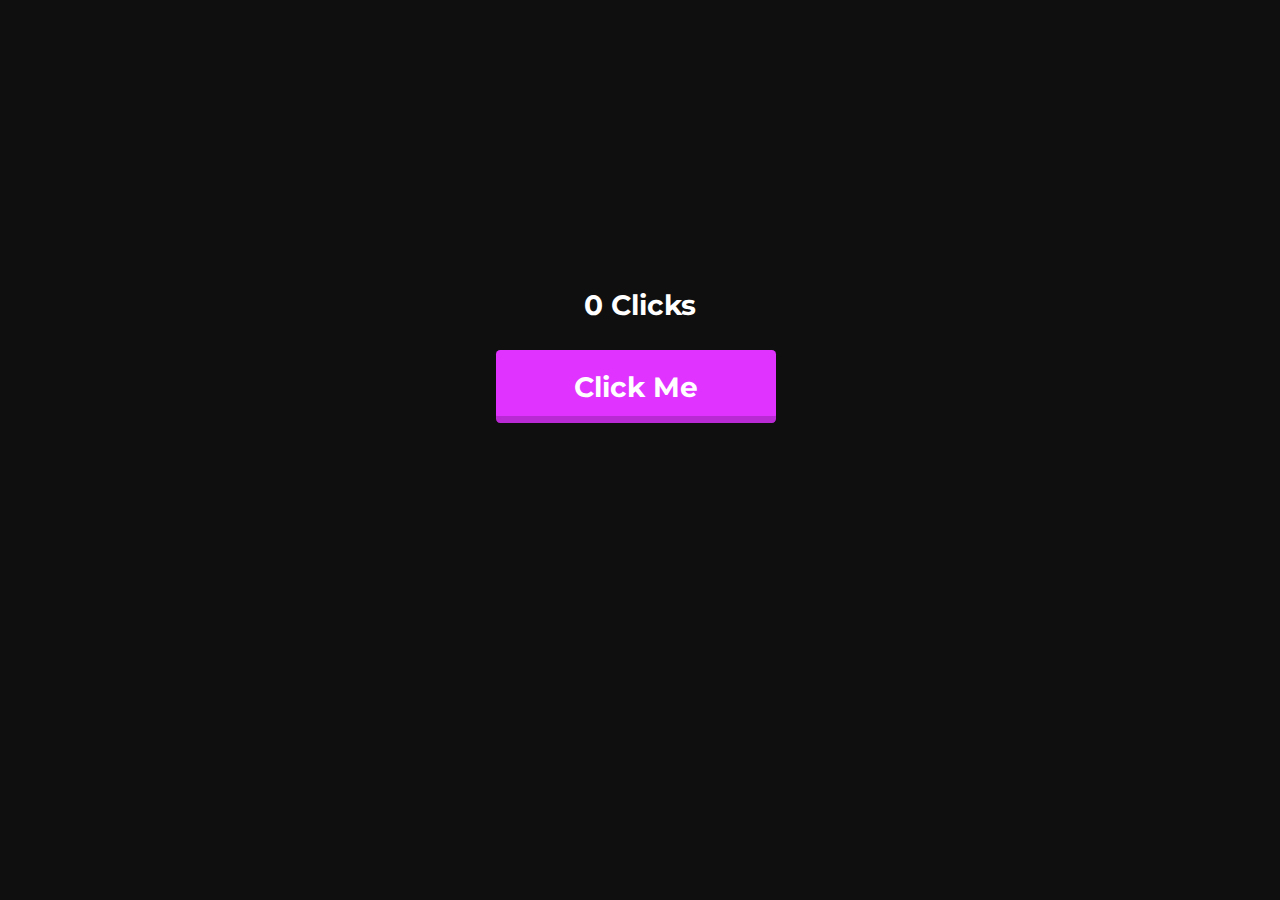
<file: Clicker/index.html>
<!DOCTYPE html>
<html lang="en">
<head>
    <meta charset="UTF-8">
    <meta http-equiv="X-UA-Compatible" content="IE=edge">
    <meta name="viewport" content="width=device-width, initial-scale=1.0">
    <link rel="stylesheet" href="style.css">
    <script src="https://code.jquery.com/jquery-3.6.0.min.js" integrity="sha256-/xUj+3OJU5yExlq6GSYGSHk7tPXikynS7ogEvDej/m4=" crossorigin="anonymous"></script>
    <script src="script.js"></script>
    <title>The Button</title>
</head>
<body>
    <div class="container">
        <div class="text">0 Clicks</div>
        <a href="#" class="button">Click Me</a>
    </div>
</body>
</html>
</file>
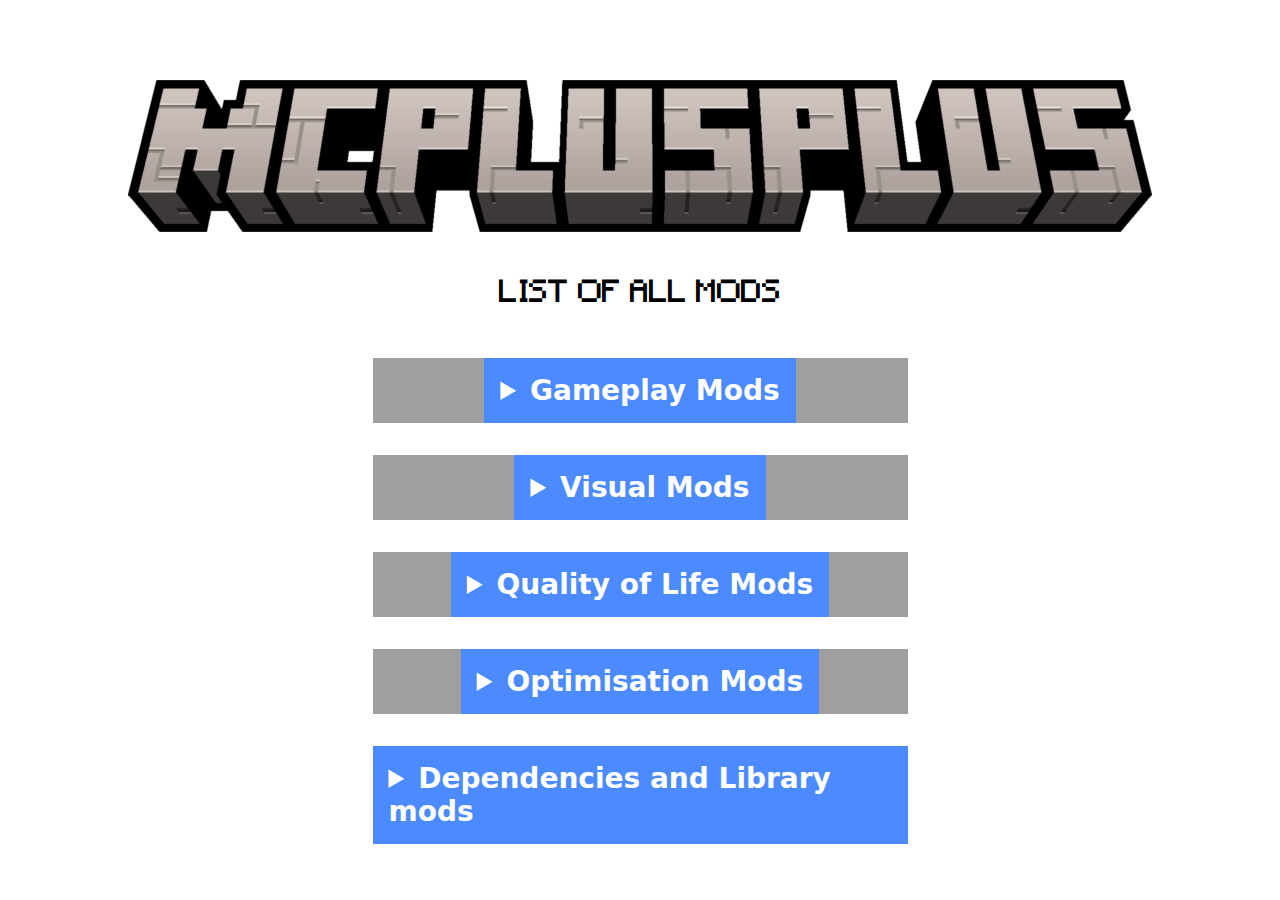
<file: modpack/index.html>
<!DOCTYPE html>
<html lang="en">
<head>
    <meta charset="UTF-8">
    <meta name="viewport" content="width=device-width, initial-scale=1.0">
    <link rel="stylesheet" href="style.css">
    <link rel="shortcut icon" href="public/mcnew.png" type="image/x-icon">
    <title>MC++</title>
</head>
<body>
    <img src="public/minecraft_title.png" alt="mcplusplus">

    <h3>LIST OF ALL MODS</h3>

    <details class="category">
        <summary class="big">Gameplay Mods</summary>

        <details>
            <summary>Advanced Netherite</summary>
            <div class="flex">
                <p>Additional tiers to Netherite Armour to make it even better.</p>
                <a href="https://modrinth.com/mod/advanced-netherite">Website</a>
            </div>
        </details>
    
        <details>
            <summary>AntiXray</summary>
            <div class="flex">
                <p>Stops xraying.</p>
                <a href="https://modrinth.com/mod/anti-xray">Website</a>
            </div>
        </details>
    
        <details>
            <summary>Cinderscapes</summary>
            <div class="flex">
                <p>Adds some new biomes to the Nether.</p>
                <a href="https://modrinth.com/mod/cinderscapes">Website</a>
            </div>
        </details>
    
        <details>
            <summary>Dungeons and Taverns</summary>
            <div class="flex">
                <p>Adds a lot of new structures to explore.</p>
                <a href="https://modrinth.com/mod/dungeons-and-taverns">Website</a>
            </div>
        </details>
    
        <details>
            <summary>Friend & Foes</summary>
            <div class="flex">
                <p>Adds ALL of Mojang designed mobs into the game.</p>
                <a href="https://modrinth.com/mod/friends-and-foes">Website</a>
            </div>
        </details>
    
        <details>
            <summary>Friend & Foes - Beekeeper</summary>
            <div class="flex">
                <p>Extends the Beekeeper mob to add huts in villages.</p>
                <a href="https://modrinth.com/mod/friends-and-foes-beekeeper-hut-fabric">Website</a>
            </div>
        </details>
    
        <details>
            <summary>Friend & Foes - Mooblooms</summary>
            <div class="flex">
                <p>Extends the Moobloom mob to add more variants.</p>
                <a href="https://modrinth.com/mod/friends-and-foes-flowery-mooblooms-fabric">Website</a>
            </div>
        </details>
    
        <details>
            <summary>Frostiful</summary>
            <div class="flex">
                <p>Adds <b>cold</b> stuff into the game. Including freezing.</p>
                <a href="https://modrinth.com/mod/frostiful">Website</a>
            </div>
        </details>
    
        <details>
            <summary>Hardcore Revival</summary>
            <div class="flex">
                <p>Allows players to be revived even after they die if a player gets to them in time.
                <br>Also introduces sacrifices* (More on that later).
                </p>
                <a href="https://modrinth.com/mod/hardcore-revival">Website</a>
            </div>
        </details>
    
        <details>
            <summary>Healing Campfire</summary>
            <div class="flex">
                <p>Campfire give off a healing effect to anything near it. Damages any undead mobs.</p>
                <a href="https://modrinth.com/mod/healing-campfire">Website</a>
            </div>
        </details>
    
        <details>
            <summary>Just Mob Heads</summary>
            <div class="flex">
                <p>Each mob in the game has a chance to drop it's head on death.</p>
                <a href="https://modrinth.com/mod/just-mob-heads">Website</a>
            </div>
        </details>
    
        <details>
            <summary>Just Player Heads</summary>
            <div class="flex">
                <p>Players will drop heads on death.</p>
                <a href="https://modrinth.com/mod/just-player-heads">Website</a>
            </div>
        </details>
    
        <details>
            <summary>No Hostiles Around Campfire</summary>
            <div class="flex">
                <p>Campfires prevent hostiles from spawning. Also burn all nearby mobs.</p>
                <a href="https://modrinth.com/mod/no-hostiles-around-campfire">Website</a>
            </div>
        </details>
    
        <details>
            <summary>Realistic Campfires</summary>
            <div class="flex">
                <p>Campfires have to be lit with a flint and steel to be set aflame.
                <br>They also go out after a certain amount of time.
                </p>
                <a href="https://modrinth.com/mod/realistic-campfires">Website</a>
            </div>
        </details>
    
        <details>
            <summary>Scorchful</summary>
            <div class="flex">
                <p>The reverse of Frostiful. Adds heat into the game.
                <br>Players can cool off different ways.
                </p>
                <a href="https://modrinth.com/mod/scorchful">Website</a>
            </div>
        </details>
        <details>
            <summary>Ships</summary>
            <div class="flex">
                <p>Adds ship structures into the game.</p>
                <a href="https://modrinth.com/mod/ships">Website</a>
            </div>
        </details>
    
        <details>
            <summary>Simple Voice Chat</summary>
            <div class="flex">
                <p>Adds proximity voice chat into the game.</p>
                <a href="https://modrinth.com/mod/simple-voice-chat">Website</a>
            </div>
        </details>
    
        <details>
            <summary>Universal Shops</summary>
            <div class="flex">
                <p>Players can place shops and sell items.</p>
                <a href="https://modrinth.com/mod/universal-shops">Website</a>
            </div>
        </details>

        <details>
            <summary>Village Spawn Point</summary>
            <div class="flex">
                <p>Forces spawnpoint to be in a village.</p>
                <a href="https://modrinth.com/mod/village-spawn-point"></a>
            </div>
        </details>
    
        <details>
            <summary>Xaero's Minimap</summary>
            <div class="flex">
                <p>Adds a minimap into the game.</p>
                <a href="https://modrinth.com/mod/just-mob-heads">Website</a>
            </div>
        </details>
    
        <details>
            <summary>YUNG's Better ...</summary>
            <div class="flex">
                <p>The modpack contains ALL of the YUNG's structure mods.
                <br>There are wayyyyy too many so here's the links to ALL of them.
                </p>
                <div class="grid">
                    <a href="https://modrinth.com/mod/yungs-better-desert-temples">Desert Temples</a>
                    <a href="https://modrinth.com/mod/yungs-better-dungeons">Dungeons</a>
                    <a href="https://modrinth.com/mod/yungs-better-end-island">End Island</a>
                    <a href="https://modrinth.com/mod/yungs-better-jungle-temples">Jungle Temples</a>
                    <a href="https://modrinth.com/mod/yungs-better-mineshafts">Mineshafts</a>
                    <a href="https://modrinth.com/mod/yungs-better-nether-fortresses">Nether Fortresses</a>
                    <a href="https://modrinth.com/mod/yungs-better-ocean-monuments">Ocean Monuments</a>
                    <a href="https://modrinth.com/mod/yungs-better-strongholds">Strongholds</a>
                    <a href="https://modrinth.com/mod/yungs-better-witch-huts">Witch Huts</a>
                </div>
            </div>
        </details>

    </details>

    <details class="category">
        <summary>Visual Mods</summary>

        <details>
            <summary>3D Skin Layers</summary>
            <div class="flex">
                <p>Makes skins look 3D.</p>
                <a href="https://modrinth.com/mod/3dskinlayers">Website</a>
            </div>
        </details>

        <details>
            <summary>AppleSkin</summary>
            <div class="flex">
                <p>Shows useful information about hunger related stats.</p>
                <a href="https://modrinth.com/mod/appleskin">Website</a>
            </div>
        </details>

        <details>
            <summary>Capes</summary>
            <div class="flex">
                <p>Allows people to use OptiFine, LadyBug and MinecraftCapes capes in game.</p>
                <a href="https://modrinth.com/mod/capes">Website</a>
            </div>
        </details>

        <details>
            <summary>Cave Dust</summary>
            <div class="flex">
                <p>Adds little particles to caves to enhance game feel.</p>
                <a href="https://modrinth.com/mod/cave-dust">Website</a>
            </div>
        </details>

        <details>
            <summary>Chat Heads</summary>
            <div class="flex">
                <p>Player heads appear next to their chats.</p>
                <a href="https://modrinth.com/mod/chat-heads">Website</a>
            </div>
        </details>

        <details>
            <summary>Continuity</summary>
            <div class="flex">
                <p>Connected textures.</p>
                <a href="https://modrinth.com/mod/continuity">Website</a>
            </div>
        </details>

        <details>
            <summary>Detail Armor Bar</summary>
            <div class="flex">
                <p>Additional tiers to Netherite Armour to make it even better.</p>
                <a href="https://modrinth.com/mod/detail-armour-bar">Website</a>
            </div>
        </details>

        <details>
            <summary>Distant Horizons</summary>
            <div class="flex">
                <p>View distances in the hundreds without sacrificing performance.</p>
                <a href="https://modrinth.com/mod/distant-horizons">Website</a>
            </div>
        </details>

        <details>
            <summary>Falling Leaves</summary>
            <div class="flex">
                <p>Adds small leaf particles that fall from trees for atmosphere.</p>
                <a href="https://modrinth.com/mod/falling-leaves">Website</a>
            </div>
        </details>

        <details>
            <summary>Fresh Animations</summary>
            <div class="flex">
                <p>Animations for almost all mobs in the game.</p>
                <a href="https://modrinth.com/mod/fresh-animations">Website</a>
            </div>
        </details>

        <details>
            <summary>Iris Shaders</summary>
            <div class="flex">
                <p>Allows people to use OptiFine shaders with Sodium and Fabric.</p>
                <a href="https://modrinth.com/mod/iris-shaders">Website</a>
            </div>
        </details>

        <details>
            <summary>Lamb Dynamic Lights</summary>
            <div class="flex">
                <p>Adds OptiFine-style dynamic lighting from light-emiting items.</p>
                <a href="https://modrinth.com/mod/lambdynamiclights">Website</a>
            </div>
        </details>

        <details>
            <summary>Make Bubbles Pop</summary>
            <div class="flex">
                <p>Super small mod that makes bubble particles pop.</p>
                <a href="https://modrinth.com/mod/make_bubbles_pop">Website</a>
            </div>
        </details>

        <details>
            <summary>Not Enough Animations</summary>
            <div class="flex">
                <p>Adds 3D person animations for eating, running, climbing and more.</p>
                <a href="https://modrinth.com/mod/not-enough-animations">Website</a>
            </div>
        </details>

        <details>
            <summary>Visuality</summary>
            <div class="flex">
                <p>Adds very small particle effects to some parts of the game.</p>
                <a href="https://modrinth.com/mod/visuality">Website</a>
            </div>
        </details>

    </details>

    <details class="category">
        <summary>Quality of Life Mods</summary>

        <details>
            <summary>Bad Wither No Cookie</summary>
            <div class="flex">
                <p>Localises the ender dragon and wither sounds.</p>
                <a href="https://modrinth.com/mod/bad-wither-no-cookie">Website</a>
            </div>
        </details>

        <details>
            <summary>BetterF3</summary>
            <div class="flex">
                <p>Coloured F3 Menu for easier navigation and less eye garbage.</p>
                <a href="https://modrinth.com/mod/betterf3">Website</a>
            </div>
        </details>

        <details>
            <summary>Controlling</summary>
            <div class="flex">
                <p>Search bar for controls menu.</p>
                <a href="https://modrinth.com/mod/controlling">Website</a>
            </div>
        </details>

        <details>
            <summary>Jade</summary>
            <div class="flex">
                <p>WAILA/HWYLA port to 1.16+.</p>
                <a href="https://modrinth.com/mod/jade">Website</a>
            </div>
        </details>

        <details>
            <summary>JustEnoughItems (JEI)</summary>
            <div class="flex">
                <p>Crafting recipes in inventory.</p>
                <a href="https://modrinth.com/mod/jei">Website</a>
            </div>
        </details>

        <details>
            <summary>Mouse Tweaks</summary>
            <div class="flex">
                <p>Advanced mouse behaviours like shift and scroll wheel. Shift and drag etc.</p>
                <a href="https://modrinth.com/mod/mouse-tweaks">Website</a>
            </div>
        </details>

        <details>
            <summary>No Chat Reports</summary>
            <div class="flex">
                <p>Removes the ability for Microsoft to ban our accounts for saying bad stuff.</p>
                <a href="https://modrinth.com/mod/advanced-netherite">Website</a>
            </div>
        </details>

        <details>
            <summary>Polymorph</summary>
            <div class="flex">
                <p>Prevents clashing crafting recipes.</p>
                <a href="https://modrinth.com/mod/advanced-netherite">Website</a>
            </div>
        </details>

        <details>
            <summary>Zoomify</summary>
            <div class="flex">
                <p>OptiFine zoooooooooom.</p>
                <a href="https://modrinth.com/mod/advanced-netherite">Website</a>
            </div>
        </details>

        <details>
            <summary>Sound Physics Remastered</summary>
            <div class="flex">
                <p>Better 3D audio.</p>
                <a href="https://modrinth.com/mod/advanced-netherite">Website</a>
            </div>
        </details>

    </details>

    <details class="category">
        <summary>Optimisation Mods</summary>

        <details>
            <summary>Clumps</summary>
            <div class="flex">
                <p>Combines XP orbs into one to reduce lag.</p>
                <a href="https://modrinth.com/mod/clumps">Website</a>
            </div>
        </details>

        <details>
            <summary>Entity Culling</summary>
            <div class="flex">
                <p>Prevents entities that are not currently in view from being rendered.</p>
                <a href="https://modrinth.com/mod/entityculling">Website</a>
            </div>
        </details>

        <details>
            <summary>Indium</summary>
            <div class="flex">
                <p>Extra features for Sodium</p>
                <a href="https://modrinth.com/mod/indium">Website</a>
            </div>
        </details>

        <details>
            <summary>Let Me Despawn</summary>
            <div class="flex">
                <p>Stops unnecessary forced spawns for entities that are not near players.</p>
                <a href="https://modrinth.com/mod/lmd">Website</a>
            </div>
        </details>

        <details>
            <summary>Lithium</summary>
            <div class="flex">
                <p>Server optimisations.</p>
                <a href="https://modrinth.com/mod/lithium">Website</a>
            </div>
        </details>

        <details>
            <summary>Memory Leak Fix</summary>
            <div class="flex">
                <p>Just read the title retard.</p>
                <a href="https://modrinth.com/mod/memoryleakfix">Website</a>
            </div>
        </details>

        <details>
            <summary>Sodium</summary>
            <div class="flex">
                <p>OptiFine but 1000x better and made for fabric.</p>
                <a href="https://modrinth.com/mod/sodium">Website</a>
            </div>
        </details>

    </details>

    <details class="category">
        <summary>Dependencies and Library mods</summary>
        <p>I can't be bothered to do all this fancy shit for these so have raw links:</p>
        <a href="https://modrinth.com/mod/balm">https://modrinth.com/mod/balm</a>
        <a href="https://modrinth.com/mod/cloth-config">https://modrinth.com/mod/cloth-config</a>
        <a href="https://modrinth.com/mod/collective">https://modrinth.com/mod/collective</a>
        <a href="https://modrinth.com/mod/fabric-api">https://modrinth.com/mod/fabric-api</a>
        <a href="https://modrinth.com/mod/fabric-language-kotlin">https://modrinth.com/mod/fabric-language-kotlin</a>
        <a href="https://modrinth.com/mod/ferrite-core">https://modrinth.com/mod/ferrite-core</a>
        <a href="https://modrinth.com/mod/konkrete">https://modrinth.com/mod/konkrete</a>
        <a href="https://modrinth.com/mod/searchables">https://modrinth.com/mod/searchables</a>
        <a href="https://modrinth.com/mod/thermoo">https://modrinth.com/mod/thermoo</a>
        <a href="https://modrinth.com/mod/thermoo-patches">https://modrinth.com/mod/thermoo-patches</a>
        <a href="https://modrinth.com/mod/xaeros-world-map">https://modrinth.com/mod/xaeros-world-map</a>
        <a href="https://modrinth.com/mod/yungs-api">https://modrinth.com/mod/yungs-api</a>
        <a href="https://modrinth.com/mod/yacl">https://modrinth.com/mod/yacl</a>
        <a href="https://modrinth.com/mod/entity-model-features">https://modrinth.com/mod/entity-model-features</a>
        <a href="https://modrinth.com/mod/entitytexturefeatures">https://modrinth.com/mod/entitytexturefeatures</a>
    </details>
</body>
</html>
</file>
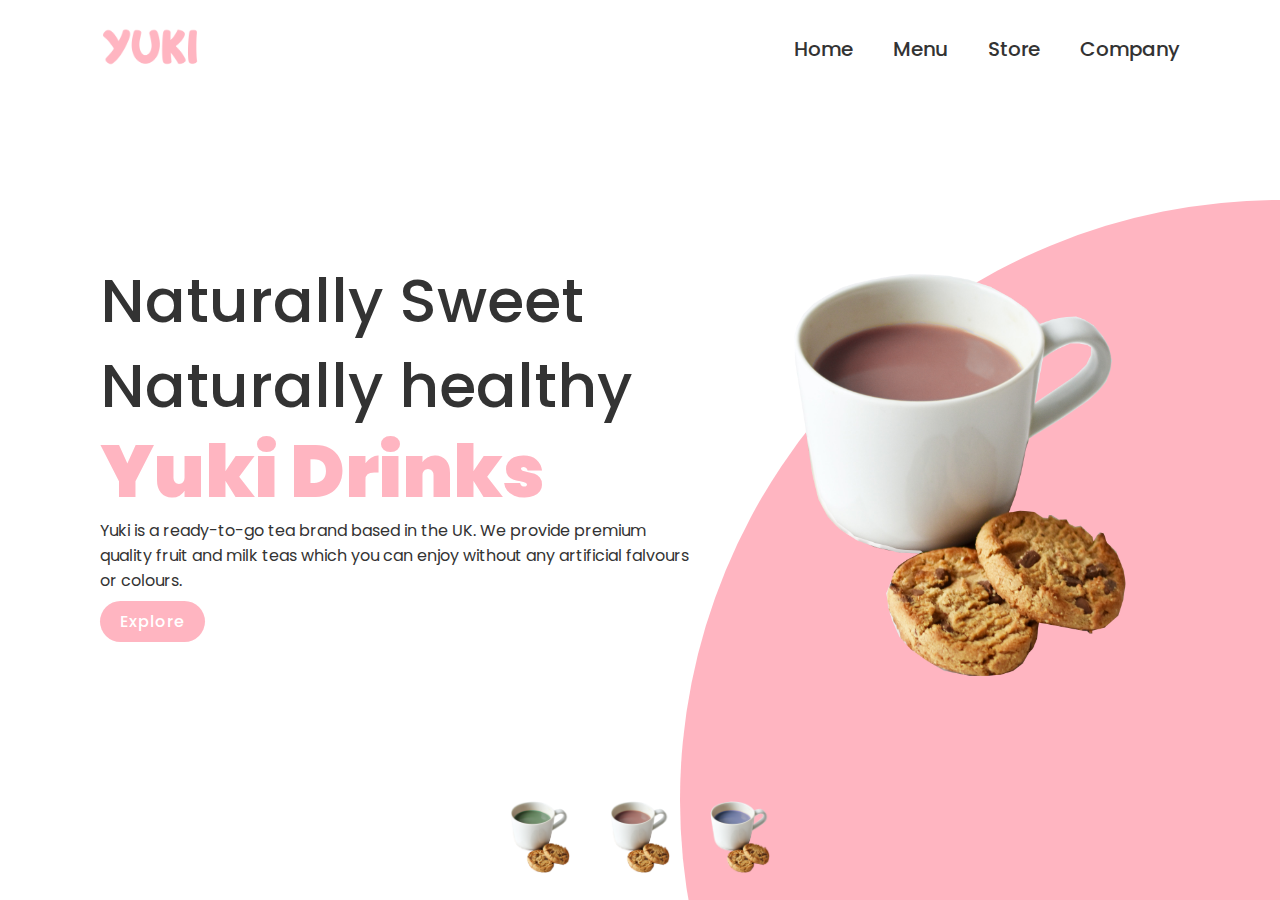
<file: Yuki/index.html>
<!DOCTYPE html>
<html lang="en">
<head>
    <meta charset="UTF-8">
    <meta http-equiv="X-UA-Compatible" content="IE=chrome">
    <meta name="viewport" content="width=device-width, initial-scale=1.0">
    <link rel="icon" href="images/snowflake.png">
    <link rel="stylesheet" href="css/style.css">
    <title>Yuki</title>
</head>
<body>
    <section>
        <div class="circle"></div>
        <header>
            <a href="#"><img src="images/yuki pink.png" class="logo" alt="logo"></a>
            <div class="toggle" onclick="toggleMenu();"></div>
            <ul class="navbar">
                <li><a href="index.html">Home</a></li>
                <li><a href="pages/menu.html">Menu</a></li>
                <li><a href="pages/store.html">Store</a></li>
                <li><a href="pages/company.html">Company</a></li>
            </ul>
        </header>

        <div class="content">
            <div class="textbox">
                <h2>Naturally Sweet<br>Naturally healthy<br> <span>Yuki Drinks</span></h2>
                <p>Yuki is a ready-to-go tea brand based in the UK. We provide premium quality fruit and milk teas which you can enjoy without any artificial falvours or colours.</p>
                <a href="pages/store.html">Explore</a>
            </div>

            <div class="imgBox">
                <img src="images/pinktea.png" class="starbucks">
            </div>
        </div>
        <ul class="thumb">
            <li><img src="images/greentea.png" onclick="imgSlider('images/greentea.png');changeCircleColor('#017143')"></li>
            <li><img src="images/pinktea.png" onclick="imgSlider('images/pinktea.png');changeCircleColor('#ffb5c1')"></li>
            <li><img src="images/purptea.png" onclick="imgSlider('images/purptea.png');changeCircleColor('#7F87AE')"></li>
        </ul>
    </section>

    <script type="text/javascript">
        function imgSlider(anything){
            document.querySelector('.starbucks').src = anything;
        }
    
        function changeCircleColor(color){
           const circle = document.querySelector('.circle');
           circle.style.background = color;
        }

        function toggleMenu(){
            var menuToggle = document.querySelector('.toggle');
            var nav = document.querySelector('.navbar')
            menuToggle.classList.toggle('active')
            nav.classList.toggle('active')
        }

    </script>
</body>
</html>
</file>
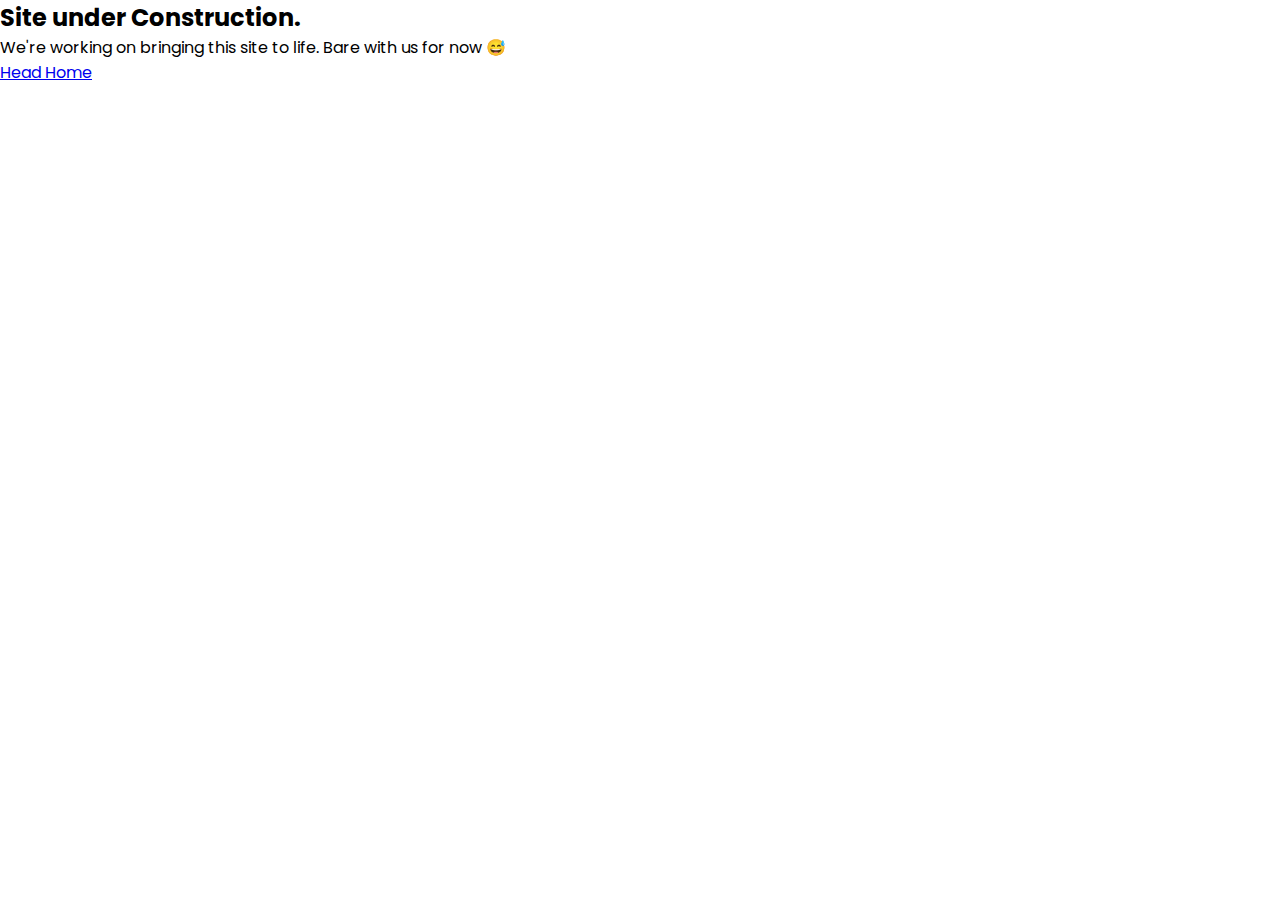
<file: pages/company.html>
<!DOCTYPE html>
<html lang="en">
<head>
    <meta charset="UTF-8">
    <meta http-equiv="X-UA-Compatible" content="IE=chrome">
    <meta name="viewport" content="width=device-width, initial-scale=1.0">
    <link rel="icon" href="../images/snowflake.png">
    <link rel="stylesheet" href="../css/menu.css">
    <title>Yuki - Company</title>
</head>

<body>
    <section>
        <div class="content">
            <div class="textbox">
                <h2>Site under <span>Construction.</span></h2>
                <p>We're working on bringing this site to life. Bare with us for now 😅</p>
                <a href="../index.html">Head Home</a>
            </div>
    </section>


</body>
</html>
</file>
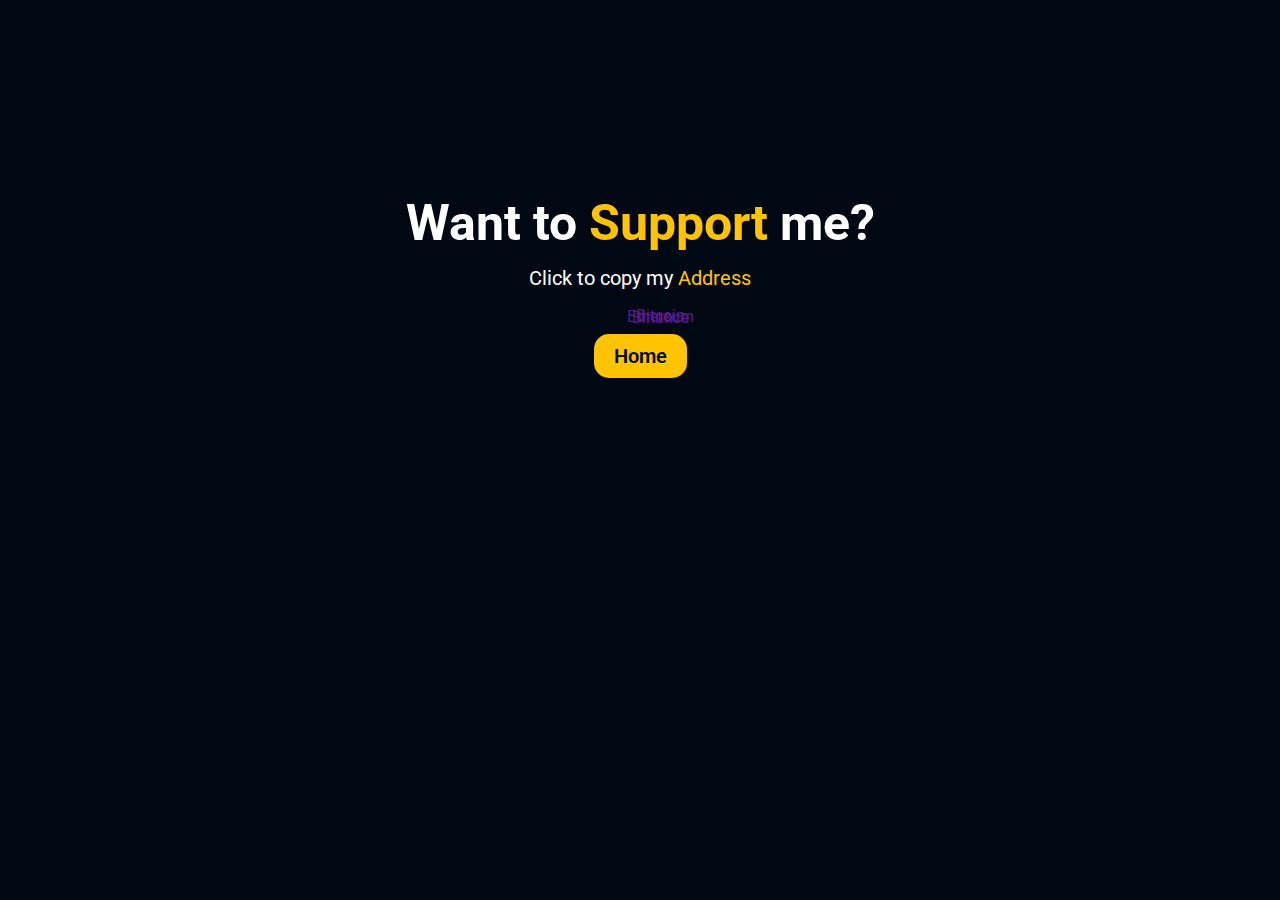
<file: pages/donate.html>
<!DOCTYPE html>
<html lang="en">
<head>
  <meta charset="UTF-8">
  <meta http-equiv="X-UA-Compatible" content="IE=edge">
  <meta name="viewport" content="width=device-width, initial-scale=1.0">
  <link rel="icon" href="img/cat pfp.jpg">
  <meta name="keywords" content="JavaScript, Python, Go">
  <meta name="description" content="I'm a Developer. I am working in the Web 3.0 and blockchain industry aswell as the game development industry. I have worked with Go/Golang, Python, Rust, JavaScript, CSS, HTML and more!">
  <link rel="stylesheet" href="../css/donate.css">
  <link rel="stylesheet" href="https://cdnjs.cloudflare.com/ajax/libs/font-awesome/5.15.0/css/all.min.css" integrity="sha512-BnbUDfEUfV0Slx6TunuB042k9tuKe3xrD6q4mg5Ed72LTgzDIcLPxg6yI2gcMFRyomt+yJJxE+zJwNmxki6/RA==" crossorigin="anonymous" referrerpolicy="no-referrer">
  <title>dx | Developer</title>
</head>
<body>
    <div class="main">
        <h1>Want to <span>Support</span> me?</h1>
        <p>Click to copy my <span>Address</span></p>
        <ul>
            <li><i class="fa fa-coins"></i> <a href="">Bitcoin</a></li>
            <li><i class="fa fa-coins"></i> <a href="">Ethereum</a></li>
            <li><i class="fa fa-coins"></i> <a href="">Binance</a></li>
        </ul>
        <button><i class="fa fa-home"></i> <a href="../index.html">Home</a></button>
    </div>
</body>
</html>
</file>
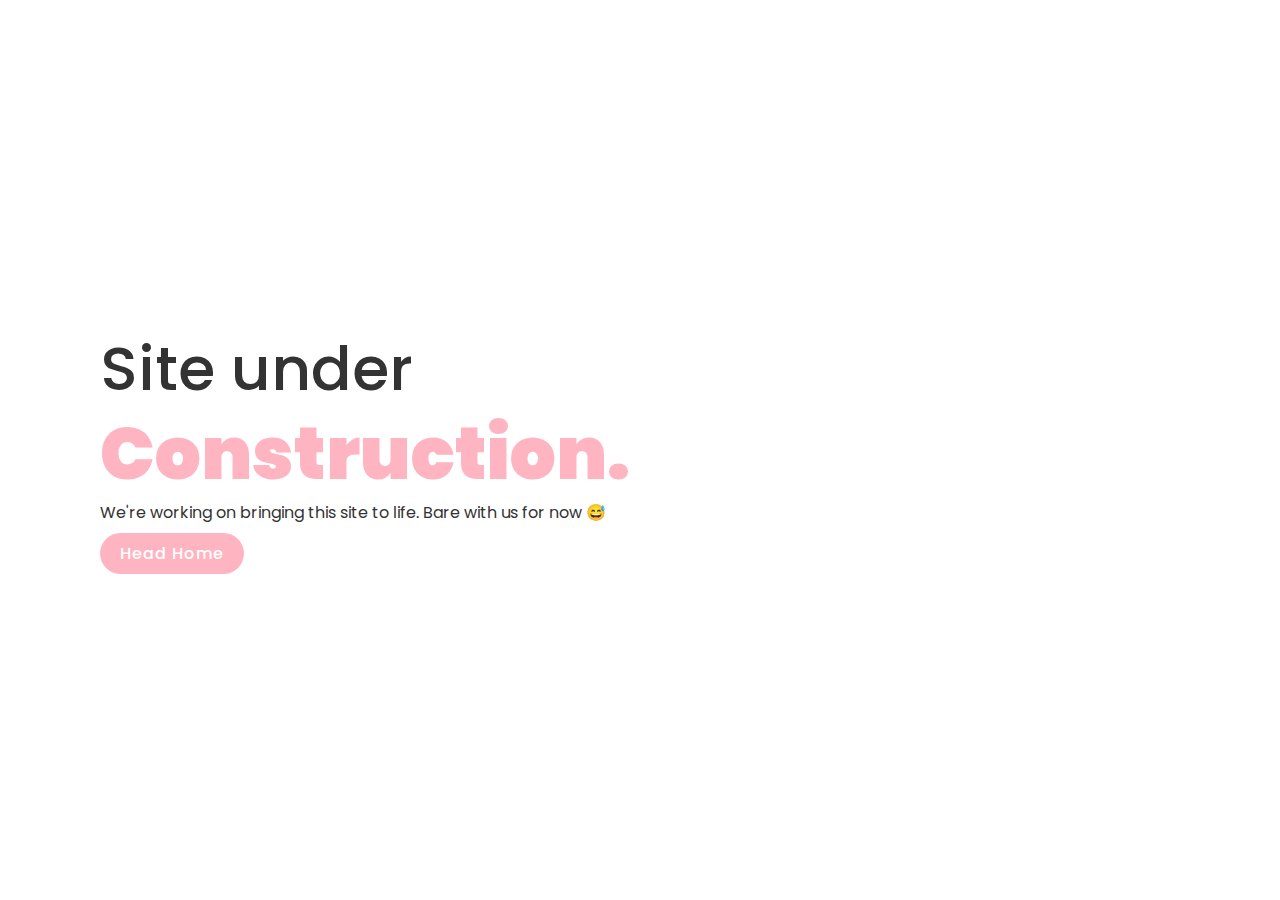
<file: Yuki/pages/company.html>
<!DOCTYPE html>
<html lang="en">
<head>
    <meta charset="UTF-8">
    <meta http-equiv="X-UA-Compatible" content="IE=chrome">
    <meta name="viewport" content="width=device-width, initial-scale=1.0">
    <link rel="icon" href="../images/snowflake.png">
    <link rel="stylesheet" href="../css/company.css">
    <title>Yuki - Company</title>
</head>

<body>
    <section>
        <div class="content">
            <div class="textbox">
                <h2>Site under <span>Construction.</span></h2>
                <p>We're working on bringing this site to life. Bare with us for now 😅</p>
                <a href="../index.html">Head Home</a>
            </div>
    </section>

</body>
</html>
</file>
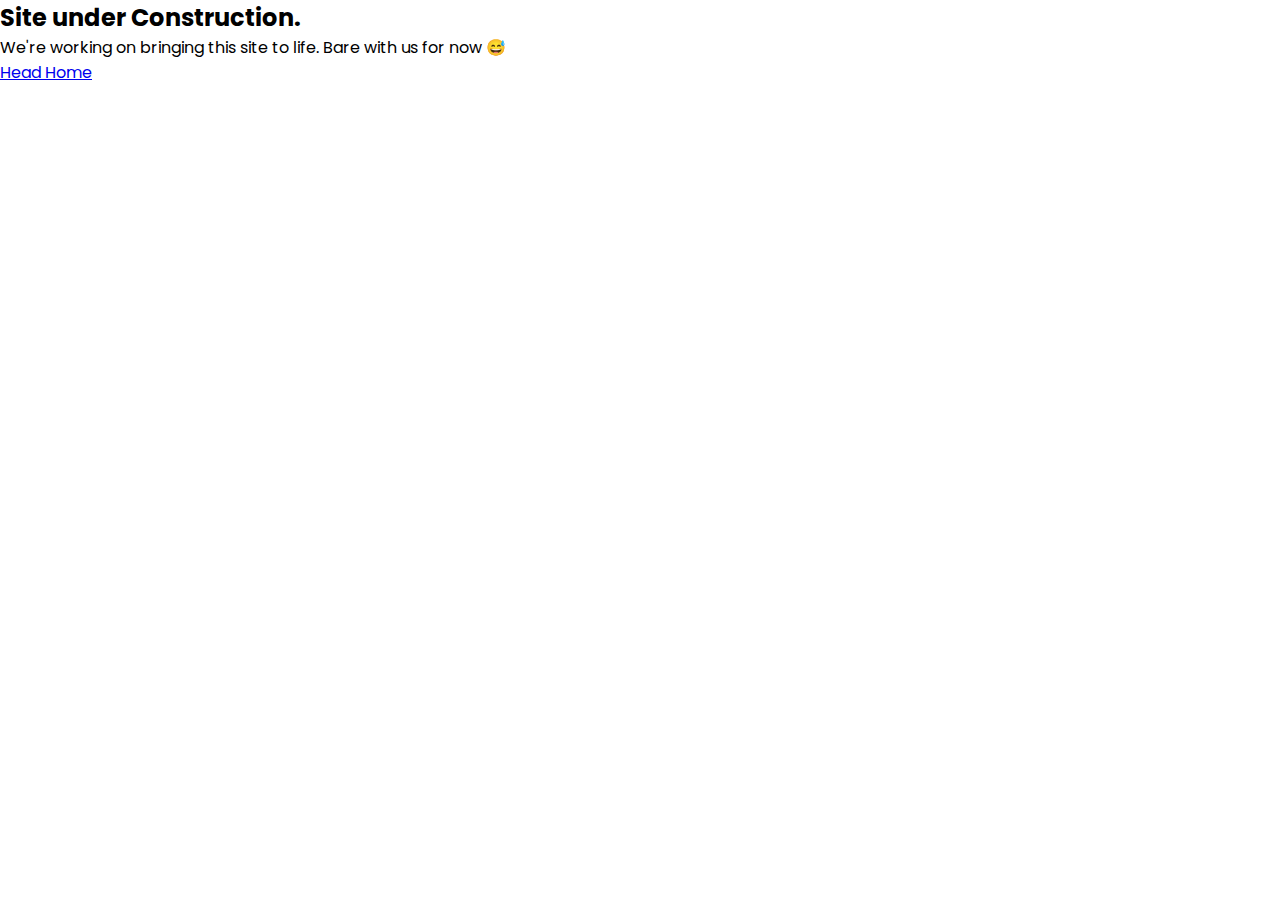
<file: Yuki/pages/store.html>
<!DOCTYPE html>
<html lang="en">
<head>
    <meta charset="UTF-8">
    <meta http-equiv="X-UA-Compatible" content="IE=chrome">
    <meta name="viewport" content="width=device-width, initial-scale=1.0">
    <link rel="icon" href="../images/snowflake.png">
    <link rel="stylesheet" href="../css/store.css">
    <title>Yuki Store</title>
</head>

<body>
    <section>
        <div class="content">
            <div class="textbox">
                <h2>Site under <span>Construction.</span></h2>
                <p>We're working on bringing this site to life. Bare with us for now 😅</p>
                <a href="../index.html">Head Home</a>
            </div>
    </section>


</body>
</html>
</file>
<file: Clicker/style.css>
@import url('https://fonts.googleapis.com/css2?family=Montserrat:wght@100;200;300;400;500;600;700;800;900&display=swap');

* {
    font-family: 'Montserrat', sans-serif;
}

body {
    background-color: #0f0f0f;
}

.text {
    color: #FFFFFF;
    font-weight: 700;
    font-size: 28px;
    margin-top: 10em;
}

.container {
    width: 100%;
    height: 100%;
    display: grid;
    place-items: center;
}

a.button{
    display:inline-block;
    padding:0.7em 1.4em;
    margin:0 0.3em 0.3em 0;
    border-radius:0.15em;
    box-sizing: border-box;
    text-decoration:none;
    font-family:'Montserrat',sans-serif;
    font-weight:700;
    font-size: 28px;
    color:#FFFFFF;
    background-color:#e033ff;
    box-shadow:inset 0 -0.6em 0 -0.35em rgba(0,0,0,0.17);
    text-align:center;
    position:relative;
    width: 10em;
    margin-top: 1em;
    text-align: center;
}

a.button:active{
    top:0.1em;
}

@media all and (max-width:30em) {
    a.button {
        display:block;
        margin:0.4em auto;
    }

    .text {
        margin-top: 13em;
    }
}
</file>
<file: modpack/style.css>
:root {
    --dropbox-banner-background: #555555;
    --dropbox-background: #707070;
    --dropbox-text: #ffffff;

    --dropbox-button-background: #4c8bff;
    --dropbox-button-text: #ffffff;

    --dropbox-category: var(--dropbox-button-background);
    --dropbox-category-background: #9f9f9f;
}

@font-face {
    font-family: 'Minecraft';
    src: url('public/fonts/Minecraft.ttf');
}

body {
    font-family: system-ui, -apple-system, BlinkMacSystemFont, 'Segoe UI', Roboto, Oxygen, Ubuntu, Cantarell, 'Open Sans', 'Helvetica Neue', sans-serif;
    margin: 0 25vw 0 25vw;
    padding: 0;
    display: flex;
    flex-direction: column;
    align-items: center;
    justify-items: center;
}

img {
    margin: 5rem;
    margin-bottom: 1rem;
}

.category {
    display: flex;
    flex-direction: column;
    justify-items: center;
    align-items: center;
    width: 535px;
    max-width: 700px;
    margin: 1em;
    background-color: var(--dropbox-category-background);
}

.category > summary {
    background-color: var(--dropbox-category);
    font-size: 28px;
}

h1 {
    font-size: 36px;
}

h3 {
    font-size: 30px;
    font-family: 'Minecraft';
    font-weight: 300;
}

details {
    margin: 1rem;
    background-color: var(--dropbox-background);
    width: 500px;
    max-width: 500px;
    color: var(--dropbox-text);
}

details > summary {
    background-color: var(--dropbox-banner-background);
    padding: 1rem;
    font-weight: 700;
    font-size: large;
    max-width: inherit;
}

details > .flex {
    display: flex;
    flex-direction: column;
    max-width: inherit;
}

details > .flex > p {
    margin: 1rem;
}

details > .flex > a {
    background-color: var(--dropbox-button-background);
    color: var(--dropbox-button-text);
    width: 75px;
    text-align: center;
    padding: 10px;
    margin: 1rem;
    margin-top: 0;
    text-decoration: none;
    font-weight: 500;
}

details > .flex > .grid {
    display: grid;
    grid-template-columns: 1fr;
    max-width: inherit;
}

details > .flex > .grid > a {
    background-color: var(--dropbox-button-background);
    color: var(--dropbox-button-text);
    width: 245px;
    text-align: center;
    padding: 10px;
    margin: 1rem;
    margin-top: 0;
    text-decoration: none;
    font-weight: 500;
}
</file>
<file: Yuki/css/style.css>
/*--------------*/
/* Google Fonts */
/*--------------*/

@import url('https://fonts.googleapis.com/css2?family=Poppins:wght@200;300;400;500;600;700;800;900&display=swap');

/*-----------*/
/* Variables */
/*-----------*/

:root {
    --white: #fff;
    --pogg: #ffb5c1;
    --light-blue: #B0D0D3;
    --champagne: #EFE6A9;
    --melon: #ff31c1;
}

/*------------*/
/* Global CSS */
/*------------*/

* {
    margin: 0;
    padding: 0;
    box-sizing: border-box;
    font-family: "Poppins", sans-serif;
}

/*----------------*/
/* Section Starts */
/*----------------*/

section {
    position: relative;
    width: 100%;
    min-height: 100vh;
    padding: 100px;
    display: flex;
    justify-content: space-between;
    align-items: center;
    background-color: var(--white);
}

/*---------------*/
/* Header Starts */
/*---------------*/

header {
    position: absolute;
    top: 0;
    left: 0;
    width: 100%;
    padding: 20px 100px;
    display: flex;
    justify-content: space-between;
    align-items: center;
}

header .logo {
    position: relative;
    max-width: 100px;
}

header ul {
    position: relative;
    display: flex;
}

header ul li {
    list-style-type: none;
}

header ul li a {
    display: inline-block;
    color: #333;
    font-weight: 500;
    font-size: 20px;
    margin-left: 40px;
    text-decoration: none;
}

header ul li a:hover {
    color: var(--pogg);
}

/*----------------*/
/* Content Starts */
/*----------------*/

.content {
    position: relative;
    width: 100%;
    display: flex;
    justify-content: space-between;
    align-items: center;
}

.content .textbox {
    position: relative;
    max-width: 600px;
}

.content .textbox h2 {
    color: #333;
    font-size: 3.8em;
    line-height: 1.4em;
    font-weight: 500;
}

.content .textbox h2 span {
    color: var(--pogg);
    font-size: 1.2em;
    font-weight: 900;
}

.content .textbox p {
    color: #333;

}

.content .textbox a {
    display: inline-block;
    margin-top: 8px;
    padding: 8px 20px;
    background: var(--pogg);
    color: var(--white);
    border-radius: 40px;
    font-weight: 500;
    letter-spacing: 1px;
    text-decoration: none;
}

.content .imgBox {
    width: 600px;
    display: flex;
    justify-content: flex-end;
    padding-right: 50px;
    margin-top: 50px;
}

.content .imgBox img {
    max-width: 340px;
}

/*--------------*/
/* Thumb Starts */
/*--------------*/

.thumb {
    position: absolute;
    left: 50%;
    bottom: 20px;
    transform: translateX(-50%);
    display: flex;
}

.thumb li {
    list-style: none;
    display: inline-block;
    margin: 0 20px;
    cursor: pointer;
    transition: 0.5s;
}

.thumb li:hover {
    transform: translateY(-15px);
}

.thumb li img {
    max-width: 60px;
}

/*---------------*/
/* Circle Starts */
/*---------------*/

.circle {
    position: absolute;
    top: 0;
    left: 0;
    width: 100%;
    height: 100%;
    background: var(--pogg);
    clip-path: circle(600px at right 800px);
}

/*----------------*/
/* Mobile Support */
/*----------------*/

@media (max-width: 991px){
    header {
        padding: 20px;
    }
    header .logo {
        max-width: 60px;
    }
    
    header ul {
        display: none;
    }
    .toggle {
        position: relative;
        width: 30px;
        height: 30px;
        cursor: pointer;
        background: url(../images/menu/menu.png);
        background-size: 30px;
        background-position: center;
        background-repeat: no-repeat;
        z-index: 11;
    }
    .toggle.active {
        position: fixed;
        right: 20px;
        background: url(../images/menu/close.png);
        background-size: 25px;
        background-position: center;
        background-repeat: no-repeat;
    }
    header ul.navbar.active {
        position: fixed;
        top: 0;
        left: 0;
        width: 100%;
        height: 100%;
        display: flex;
        justify-content: center;
        align-items: center;
        flex-direction: column;
        background: #fff;
        z-index: 10;
    }

    header ul li a{
        font-size: 1.5em;
        margin: 5px 0;

    }

    section{
        padding: 20px 20px 120px;
    }
    .content {
        flex-direction: column;
        margin-top: 100px;
    }
    .content .textbox h2{
        font-size: 2.0em;
    }

    .content .textbox {
        max-width: 100%;
    }

    .content .imgBox {
        max-width: 100%;
        justify-content: center;
    }

    .content .imgBox img {
        max-width: 250px;
    }

    .thumb li img {
        max-width: 40px;
    }

    .circle {
        clip-path: circle(400px at center bottom);
    }

}
</file>
<file: css/menu.css>
/*--------------*/
/* Google Fonts */
/*--------------*/

@import url('https://fonts.googleapis.com/css2?family=Poppins:wght@200;300;400;500;600;700;800;900&display=swap');

/*-----------*/
/* Variables */
/*-----------*/

:root {
    --white: #fff;
    --pogg: #ffb5c1;
    --light-blue: #B0D0D3;
    --champagne: #EFE6A9;
    --melon: #ff31c1;
}

/*------------*/
/* Global CSS */
/*------------*/

* {
    margin: 0;
    padding: 0;
    box-sizing: border-box;
    font-family: "Poppins", sans-serif;
}

/*---------------*/
/* Header Starts */
/*---------------*/

header {
    position: absolute;
    top: 0;
    left: 0;
    width: 100%;
    padding: 20px 100px;
    display: flex;
    justify-content: space-between;
    align-items: center;
}

header .logo {
    position: relative;
    max-width: 100px;
}

header ul {
    position: relative;
    display: flex;
}

header ul li {
    list-style-type: none;
}

header ul li a {
    display: inline-block;
    color: #333;
    font-weight: 500;
    font-size: 20px;
    margin-left: 40px;
    text-decoration: none;
}

header ul li a:hover {
    color: var(--pogg);
}

/*----------------*/
/* Mobile Support */
/*----------------*/

@media (max-width: 991px){
    header {
        padding: 20px;
    }
    header .logo {
        max-width: 60px;
    }
    
    header ul {
        display: none;
    }
    .toggle {
        position: relative;
        width: 30px;
        height: 30px;
        cursor: pointer;
        background: url(../images/menu/menu.png);
        background-size: 30px;
        background-position: center;
        background-repeat: no-repeat;
        z-index: 11;
    }
    .toggle.active {
        position: fixed;
        right: 20px;
        background: url(../images/menu/close.png);
        background-size: 25px;
        background-position: center;
        background-repeat: no-repeat;
    }
    header ul.navbar.active {
        position: fixed;
        top: 0;
        left: 0;
        width: 100%;
        height: 100%;
        display: flex;
        justify-content: center;
        align-items: center;
        flex-direction: column;
        background: #fff;
        z-index: 10;
    }

    header ul li a{
        font-size: 1.5em;
        margin: 5px 0;

    }

    section{
        padding: 20px 20px 120px;
    }
    .content {
        flex-direction: column;
        margin-top: 100px;
    }
    .content .textbox h2{
        font-size: 2.5em;
    }

    .content .textbox {
        max-width: 100%;
    }

    .content .imgBox {
        max-width: 100%;
        justify-content: center;
    }

    .content .imgBox img {
        max-width: 250px;
    }

    .thumb li img {
        max-width: 40px;
    }

    .circle {
        clip-path: circle(400px at center bottom);
    }

}
</file>
<file: css/donate.css>
@import url('https://fonts.googleapis.com/css2?family=Roboto:wght@300;400;500;700;900&display=swap'); 
@import url('https://fonts.googleapis.com/css2?family=DM+Mono:wght@300;400;500&display=swap');

:root {
    --gr1: #000814;
    --gr2: #031229;
    --txt: #fff;
    --comp: #ffc300;
    --highlight: #a37d00;
    --btn-txt: #000;
}

* {
    font-family: "Roboto", "Sans-Serif";
    text-decoration: none;
}

body {
    background-color: var(--gr1);
}

* span {
    color: var(--comp);
}

.main {
    margin: 15%;
    display: flex;
    flex-direction: column;
    align-items: center;
    justify-content: center;
    text-align: center;
    line-height: 1px;
}

.main h1{
    color: var(--txt);
    font-size: 50px;
}

.main .info {
    color: var(--txt);
    font-size: 25px;
}

.main p{
    font-size: 20px;
    color: var(--txt);
}

ul li {
    display: flex;
    flex-direction: column;
}

button {
    -webkit-border-radius: 15;
    -moz-border-radius: 15;
    border: none;
    border-radius: 15px;
    color: var(--gr1);
    font-size: 20px;
    font-weight: 600;
    background: var(--comp);
    padding: 10px 20px 10px 20px;
    text-decoration: none;
}

button a {
    color: var(--gr1);
    text-decoration: none;
}
  
button:hover {
    background: var(--highlight);
    text-decoration: none;
}
</file>
<file: Yuki/css/company.css>
/*--------------*/
/* Google Fonts */
/*--------------*/

@import url('https://fonts.googleapis.com/css2?family=Poppins:wght@200;300;400;500;600;700;800;900&display=swap');

/*-----------*/
/* Variables */
/*-----------*/

:root {
    --white: #fff;
    --pogg: #ffb5c1;
    --light-blue: #B0D0D3;
    --champagne: #EFE6A9;
    --melon: #ff31c1;
    --dark-blue: #859DA0;
}

/*------------*/
/* Global CSS */
/*------------*/

* {
    margin: 0;
    padding: 0;
    box-sizing: border-box;
    font-family: "Poppins", sans-serif;
}

/*---------------*/
/* Header Starts */
/*---------------*/

header {
    position: absolute;
    top: 0;
    left: 0;
    width: 100%;
    padding: 20px 100px;
    display: flex;
    justify-content: space-between;
    align-items: center;
}

header .logo {
    position: relative;
    max-width: 100px;
}

header ul {
    position: relative;
    display: flex;
}

header ul li {
    list-style-type: none;
}

header ul li a {
    display: inline-block;
    color: #333;
    font-weight: 500;
    font-size: 20px;
    margin-left: 40px;
    text-decoration: none;
}

header ul li a:hover {
    color: var(--pogg);
}

/*----------------*/
/* Products Start */
/*----------------*/

section {
  position: relative;
  width: 100%;
  min-height: 100vh;
  padding: 100px;
  display: flex;
  justify-content: space-between;
  align-items: center;
}

/*-----------*/
/* Temporary */
/*-----------*/

.content {
  position: relative;
  width: 100%;
  display: flex;
  justify-content: space-between;
  align-items: center;
}

.content .textbox {
  position: relative;
  max-width: 600px;
}

.content .textbox h2 {
  color: #333;
  font-size: 3.8em;
  line-height: 1.4em;
  font-weight: 500;
}

.content .textbox h2 span {
  color: var(--pogg);
  font-size: 1.2em;
  font-weight: 900;
}

.content .textbox p {
  color: #333;

}

.content .textbox a {
  display: inline-block;
  margin-top: 8px;
  padding: 8px 20px;
  background: var(--pogg);
  color: var(--white);
  border-radius: 40px;
  font-weight: 500;
  letter-spacing: 1px;
  text-decoration: none;
}

/*----------------*/
/* Mobile Support */
/*----------------*/

@media (max-width: 991px){
    header {
        padding: 20px;
    }
    header .logo {
        max-width: 60px;
    }
    
    header ul {
        display: none;
    }
    .toggle {
        position: relative;
        width: 30px;
        height: 30px;
        cursor: pointer;
        background: url(../images/menu/menu.png);
        background-size: 30px;
        background-position: center;
        background-repeat: no-repeat;
        z-index: 11;
    }
    .toggle.active {
        position: fixed;
        right: 20px;
        background: url(../images/menu/close.png);
        background-size: 25px;
        background-position: center;
        background-repeat: no-repeat;
    }
    header ul.navbar.active {
        position: fixed;
        top: 0;
        left: 0;
        width: 100%;
        height: 100%;
        display: flex;
        justify-content: center;
        align-items: center;
        flex-direction: column;
        background: #fff;
        z-index: 10;
    }

    header ul li a{
        font-size: 1.5em;
        margin: 5px 0;

    }

    section{
        padding: 20px 20px 120px;
    }
    .content {
        flex-direction: column;
        margin-top: 100px;
    }
    .content .textbox h2{
        font-size: 2.5em;
    }

    .content .textbox {
        max-width: 100%;
    }

    .content .imgBox {
        max-width: 100%;
        justify-content: center;
    }

    .content .imgBox img {
        max-width: 250px;
    }

    .thumb li img {
        max-width: 40px;
    }

    .circle {
        clip-path: circle(400px at center bottom);
    }

}
</file>
<file: Yuki/css/store.css>
/*--------------*/
/* Google Fonts */
/*--------------*/

@import url('https://fonts.googleapis.com/css2?family=Poppins:wght@200;300;400;500;600;700;800;900&display=swap');

/*-----------*/
/* Variables */
/*-----------*/

:root {
    --white: #fff;
    --pogg: #ffb5c1;
    --light-blue: #B0D0D3;
    --champagne: #EFE6A9;
    --melon: #ff31c1;
}

/*------------*/
/* Global CSS */
/*------------*/

* {
    margin: 0;
    padding: 0;
    box-sizing: border-box;
    font-family: "Poppins", sans-serif;
}

/*---------------*/
/* Header Starts */
/*---------------*/

header {
    position: absolute;
    top: 0;
    left: 0;
    width: 100%;
    padding: 20px 100px;
    display: flex;
    justify-content: space-between;
    align-items: center;
}

header .logo {
    position: relative;
    max-width: 100px;
}

header ul {
    position: relative;
    display: flex;
}

header ul li {
    list-style-type: none;
}

header ul li a {
    display: inline-block;
    color: #333;
    font-weight: 500;
    font-size: 20px;
    margin-left: 40px;
    text-decoration: none;
}

header ul li a:hover {
    color: var(--pogg);
}

/*----------------*/
/* Mobile Support */
/*----------------*/

@media (max-width: 991px){
    header {
        padding: 20px;
    }
    header .logo {
        max-width: 60px;
    }
    
    header ul {
        display: none;
    }
    .toggle {
        position: relative;
        width: 30px;
        height: 30px;
        cursor: pointer;
        background: url(../images/menu/menu.png);
        background-size: 30px;
        background-position: center;
        background-repeat: no-repeat;
        z-index: 11;
    }
    .toggle.active {
        position: fixed;
        right: 20px;
        background: url(../images/menu/close.png);
        background-size: 25px;
        background-position: center;
        background-repeat: no-repeat;
    }
    header ul.navbar.active {
        position: fixed;
        top: 0;
        left: 0;
        width: 100%;
        height: 100%;
        display: flex;
        justify-content: center;
        align-items: center;
        flex-direction: column;
        background: #fff;
        z-index: 10;
    }

    header ul li a{
        font-size: 1.5em;
        margin: 5px 0;

    }

    section{
        padding: 20px 20px 120px;
    }
    .content {
        flex-direction: column;
        margin-top: 100px;
    }
    .content .textbox h2{
        font-size: 2.5em;
    }

    .content .textbox {
        max-width: 100%;
    }

    .content .imgBox {
        max-width: 100%;
        justify-content: center;
    }

    .content .imgBox img {
        max-width: 250px;
    }

    .thumb li img {
        max-width: 40px;
    }

    .circle {
        clip-path: circle(400px at center bottom);
    }

}
</file>
